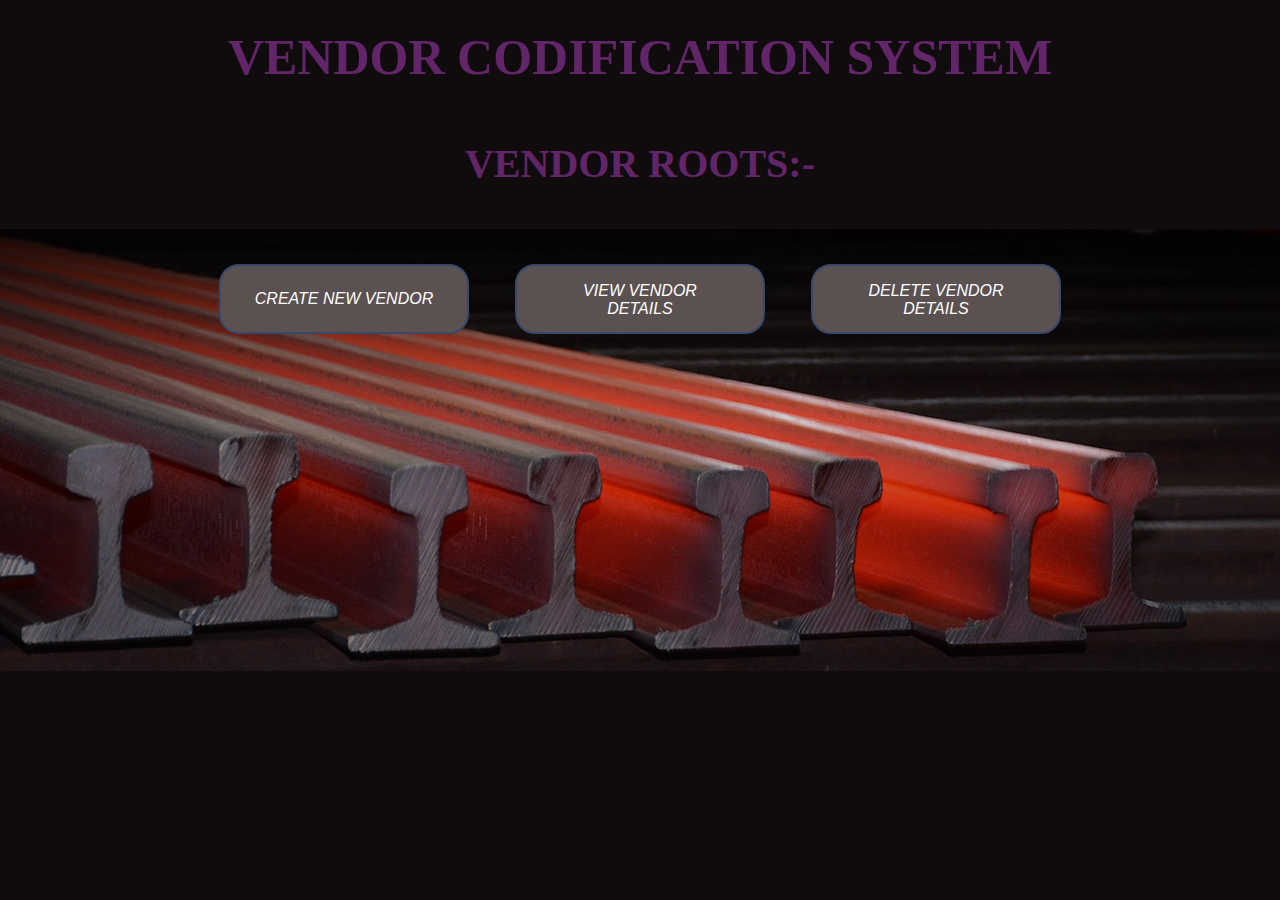
<file: index.html>
<html>

<head>
	<style>
		button {
			background-color: rgb(92, 81, 81);
			color: rgb(255, 255, 255);
			border: 2px solid #36486b;
			border-radius: 20px;
			padding: 16px 32px;
			text-align: center;
			text-decoration: none;
			display: inline-block;
			font-size: 16px;
			margin: 4px 2px;
			width: 250px;
			height: 70px;
			transition-duration: 0.4s;
			cursor: pointer;
			font-style: italic;
		}

		body{

			background-color: rgb(16, 12, 13,1);
			background-image: url(bhilai.jpg);
			background-repeat: no-repeat;
			/* background-position: center; */
			background-position: 100%;

		button:hover {
			background-color: #2d0970;
			color: #c8c3cc;
		}
	</style>
</head>

<body>
<!-- <img src="rail.png" alt="nothing"> -->
	<h1 align="center" style="padding:20px;color:#622569;font-size:50;font-family:Franklin Gothic;font-style:Heavy">
		VENDOR CODIFICATION SYSTEM</h1>
	<h2 align="center" style="color:#622569;font-size:40;font-family:Franklin Gothic;font-style:Heavy">VENDOR ROOTS:-</h1><br>
		<!-- <marquee style="color: beige;">Created by "Your name"</marquee> -->
		<table align="center">
			<tr>
				<td style="padding:20px;"><a href="Emp_table.html"><button class="button">CREATE NEW VENDOR</button></a></td>
				<td style="padding:20px;"><a href="Dep_table.html"><button class="button">VIEW VENDOR
							DETAILS</button></a></td>
				<td style="padding:20px;"><a href="MD_table.html"><button class="button"> DELETE VENDOR 
							DETAILS </button></a></td>
			</tr>
			<!-- <tr>
		  <td style="padding:20px;"><a href="Emp.jsp"><button class="button">SHOW DETAILS OF EMPLOYEE</button></a></td>
		  <td style="padding:20px;"><a href="Dep.jsp"><button class="button">SHOW DETAILS OF DEPENDENT</button></a></td>
		  <td style="padding:20px;"><a href="MD.jsp"><button class="button">SHOW DETAILS OF MEDICAL DIAGNOSIS</button></a></td>
		  </tr> -->
			<!-- <tr>
		  <td style="padding:20px;"><a href="search emp.jsp"><button class="button">SEARCH DETAILS OF EMPLOYEE</button></a></td>
		  <td style="padding:20px;"><a href="search dep.jsp"><button class="button">SEARCH DETAILS OF DEPENDENT</button></a></td>
		  <td style="padding:20px;"><a href="search MD.jsp"><button class="button">SEARCH DETAILS OF MEDICAL DIAGNOSIS</button></a></td>
		  </tr>
		  <tr>
		  <td style="padding:20px;"><a href="delete emp.jsp"><button class="button">DELETE DETAILS OF EMPLOYEE</button></a></td>
		  <td style="padding:20px;"><a href="delete dep.jsp"><button class="button">DELETE DETAILS OF DEPENDENT</button></a></td>
		  <td style="padding:20px;"><a href="delete MD.jsp"><button class="button">DELETE DETAILS OF MEDICAL DIAGNOSIS </button></a></td>
		   -->

</body>
</head>

</html>
</file>
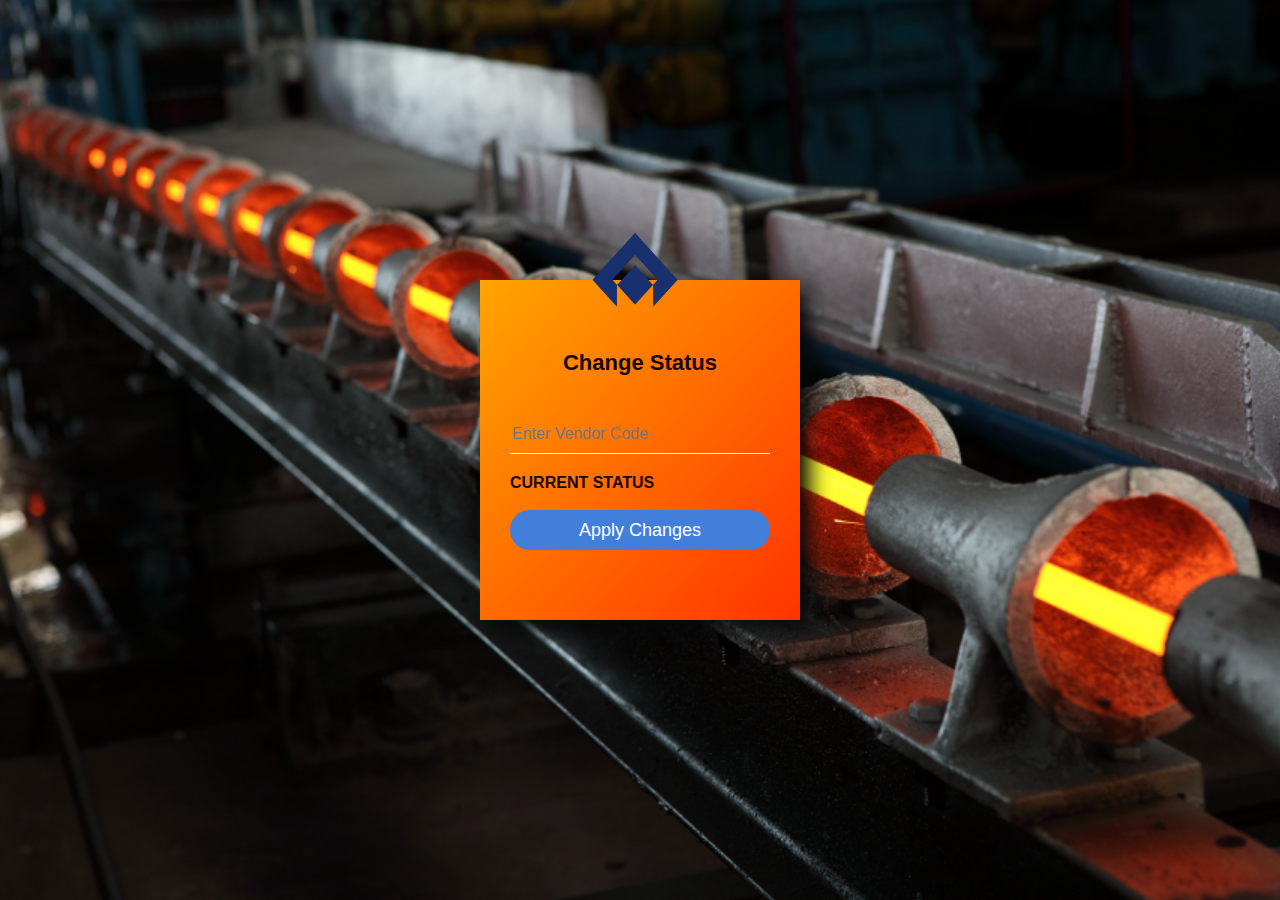
<file: change.html>
<html>

<head>
    <title>Change Status</title>
    <link rel="stylesheet" type="text/css" href="CHANGE STATUS.css">
    <link rel="stylesheet" href="home.jsp">
<body>


    <div class="loginbox">
        <img src="pic25.png" class="avatar">
        <h1>Change Status</h1>
        <form action="delete.jsp" method="POST">
            &nbsp;
            &nbsp;
            &nbsp;
            &nbsp;
            &nbsp;
            &nbsp;
            <div class="form-group">
                <input type="text" id="uname" name="uname" placeholder="Enter Vendor Code" classs="form-control" required>
            </div>
            <label for="status"><strong>CURRENT STATUS</strong></label><br>
            &nbsp;&nbsp;&nbsp;&nbsp;&nbsp;&nbsp;&nbsp;&nbsp;&nbsp;&nbsp;&nbsp;&nbsp;&nbsp;&nbsp;&nbsp;&nbsp;&nbsp;&nbsp;&nbsp;&nbsp;&nbsp;&nbsp;
            &nbsp;&nbsp;&nbsp;&nbsp;&nbsp;&nbsp;&nbsp;&nbsp;&nbsp;&nbsp;&nbsp;&nbsp;&nbsp;&nbsp;&nbsp;&nbsp;&nbsp;&nbsp;&nbsp;&nbsp;&nbsp;&nbsp;
            &nbsp;&nbsp;&nbsp;&nbsp;&nbsp;&nbsp;&nbsp;&nbsp;&nbsp;&nbsp;
            <!--<label for="status">Active</label> -->
     <!--          <input type="radio" name="Status" id="status" value="active"
                        	 style="width: 10%;">
            <label for="status">Inactive</label>
            <input type="radio" name="Status" id="status" value="inactive"
                        	style="width: 10%;"> -->
                        	
                        	
            <div class="form group">
                <input type="submit" name="" value="Apply Changes"  >
               
            </div>

        </form>

    </div>

</body>
</head>

</html>
</file>
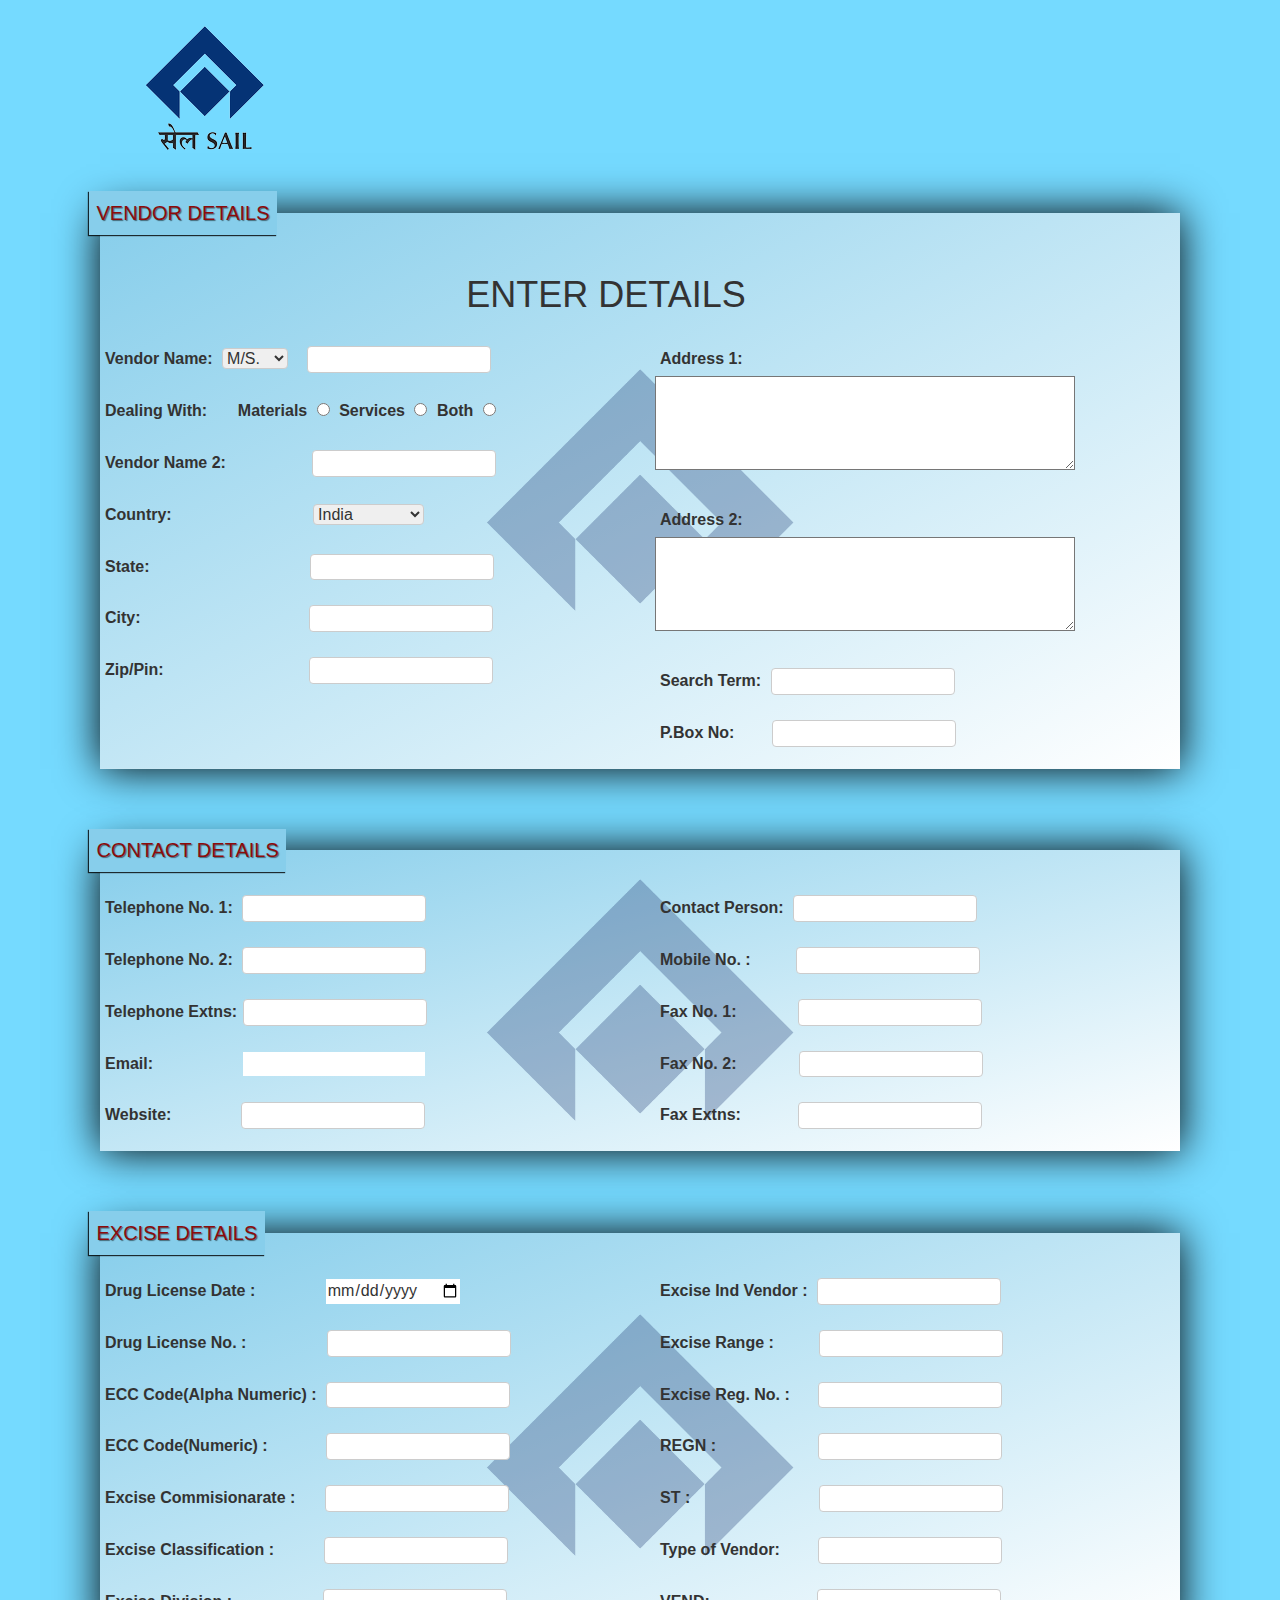
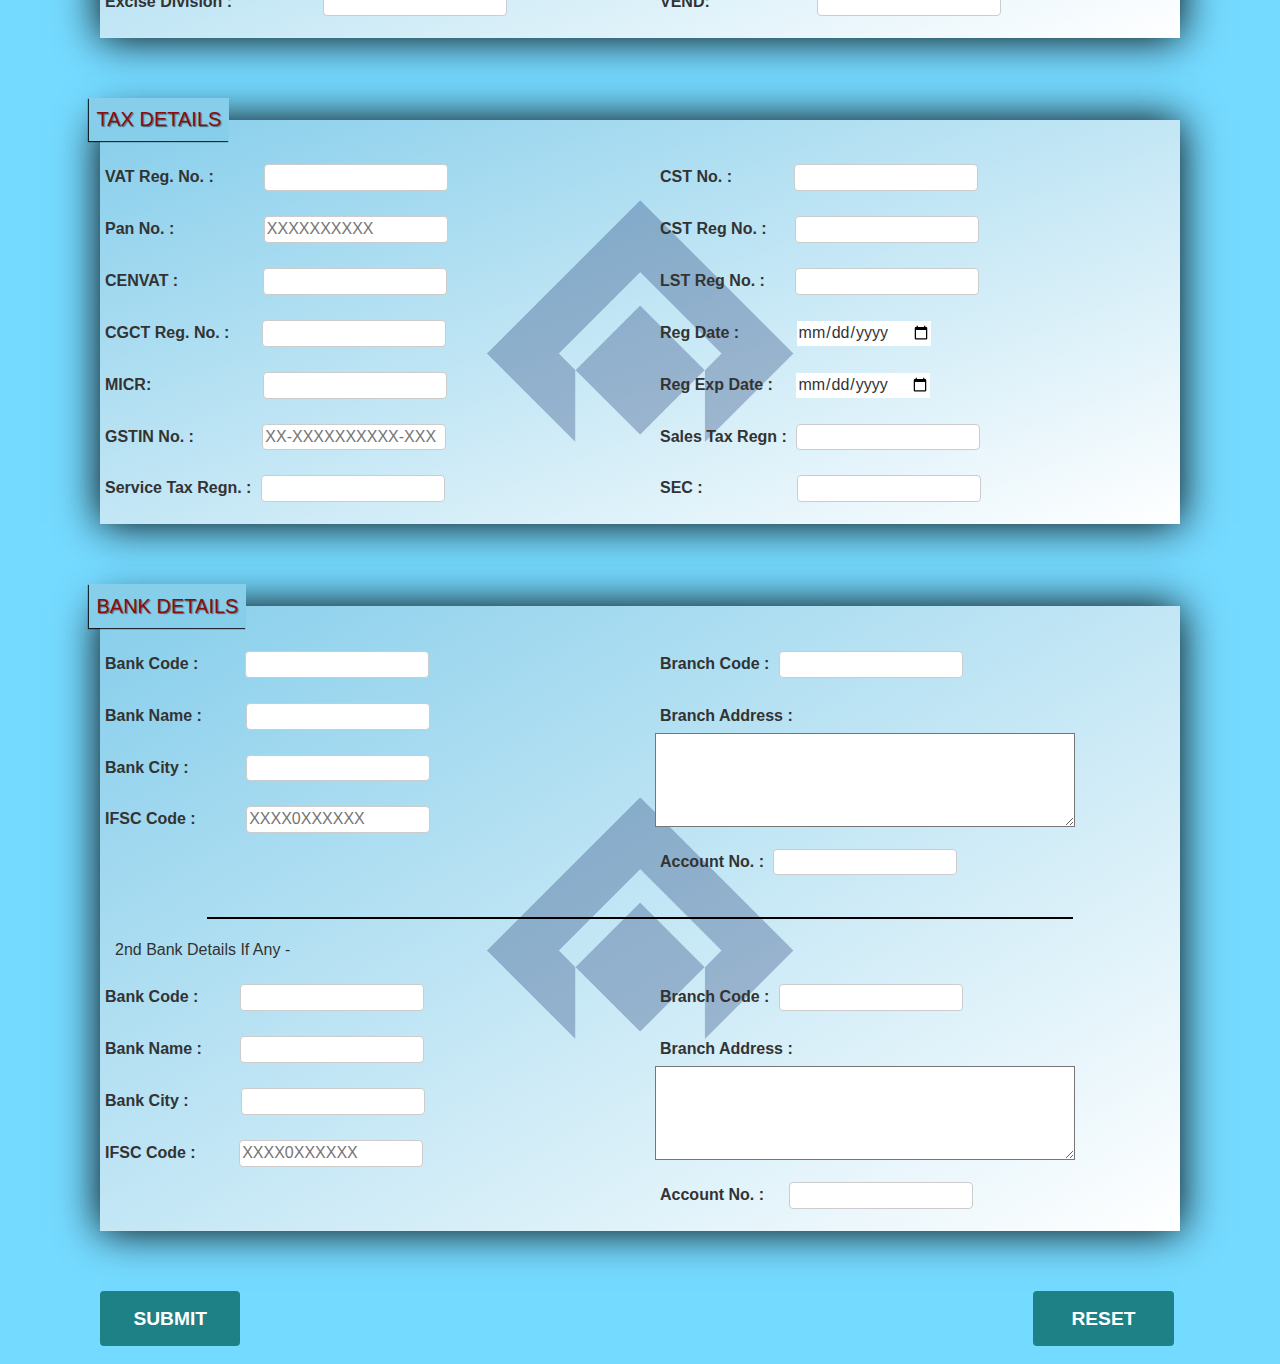
<file: test.html>
<!DOCTYPE html>
<!-- saved from url=(0014)about:internet -->
<html lang="en"><head><meta http-equiv="Content-Type" content="text/html; charset=UTF-8">
    
    <meta name="viewport" content="width=device-width, initial-scale=1.0">
    <title>VENDOR INPUT FORM</title>
    <link rel="stylesheet" href="./test_files/bootstrap.css">
    <link rel="stylesheet" href="./test_files/main.css">
    <!-- <style>
        body {
            font-family: 'Helvetica', 'Calibri', sans-serif;
            font-size: 16px;
            margin: 1rem 10rem;
            background-image: url(bodybg.png);
            background-size: contain;
        }

        legend {
            width: inherit;
            border: none;
            font-size: 30px;
            background-color: skyblue;
            padding: 0.75rem;
            font-size: 2.0rem;
            color: rgb(140, 11, 11);
            text-shadow: 1px 1px 1px rgba(0, 0, 0, 0.5);
            transform: translateX(-1.1rem);
            box-shadow: -1px 1px 1px rgba(0, 0, 0, 0.8);
        }

        label {
            margin: 5px;
        }

        div {
            padding-bottom: 19px;
        }

        fieldset {
            margin-top: 0.5rem;
            margin-bottom: 6.0rem;
            border: none;
            box-shadow: 0px 0px 40px rgba(0, 0, 0, 1);
            background-color: rgb(240, 240, 240);
            background-image: url(sail.png), linear-gradient(to bottom right, skyblue, white);
            background-repeat: no-repeat;
            background-position: center, center;
            background-size: 680px, cover;
        }
    </style> -->
<style></style></head>

<body>
    <img src="./test_files/sail logo.png" alt="sail logo">
    <form action="vendor.jsp" method="POST" value="form">
        <fieldset>
            <legend>VENDOR DETAILS</legend>
            <div class="row">
                <!-- <span class="col-xs-12 col-sm-6">
                <label for="Vendor Code">Vendor Code:</label> 
                <input type="text" id="Vendor Code"> -->
                <!-- </span> -->

                <h1 class="col-xs-12 col-sm-6" style="margin-left: 33%;">ENTER DETAILS</h1>

                <!-- <span class="col-xs-12 col-sm-6" style="margin-left: 394px;"> -->
                    <!-- <div id="Plant"> -->
                        <!-- <label for="Plant">Plant:</label> -->
                        <!-- <select name="Plant" value=" "> -->
                            <!-- <option value="BSP">BSP</option> -->
                            <!-- <option value="ZBS">ZBS</option> -->
                        <!-- </select> -->
                    <!-- </div> -->
                <!-- </span> -->
            </div>
            <div class="row">
                <span class="col-xs-12 col-sm-6">
                    <div>
                        <label for="Vendor Name">Vendor Name:</label>
                        <select name="NameInitials" id="Vendor Name" value=" " required="">
                            <option value="Mr.">MR.</option>
                            <option value="Mrs.">MRS.</option>
                            <option value="Miss.">MISS.</option>
                            <option value="Ms.">MS.</option>
                            <option value="Dr.">DR.</option>
                            <option value="Dr." selected>M/S.</option>
                        </select>
                        <input type="text" name="VendorName" id="Vendor Name" required="" style="
    margin-left: 14px;
">
                    </div>
                    <div>
                        <label for="Dealing">Dealing With:</label>
                        &nbsp;&nbsp;
                        <label for="Dealing" style="margin-left: 8px;">Materials</label>
                        <input type="radio" name="DealingWith" id="Dealing" value="Materials">
                        <label for="Dealing">Services</label>
                        <input type="radio" name="DealingWith" id="Dealing" value="Services">
                        <label for="Dealing">Both</label>
                        <input type="radio" name="DealingWith" id="Dealing" value="Both">
                    </div>
                    <div>
                        <label for="Name2">Vendor Name 2:</label>
                        <input type="text" id="Name2" name="Name2" value=" " style="
    margin-left: 77px;
">
                    </div>
                    <!-- <div>
                        <label for="Name3">Name3:</label>
                        <input type="text" id="Name3" name="Name3">
                    </div> -->
                    <div>
                        <label for="Country">Country:</label>
                        <select name="Country" id="Country" style="
    margin-left: 132px;
">
                            <option selected="" value="India">India</option>
                            <option value="Argentina">Argentina</option>
                            <option value="South Korea">South Korea</option>
                            <option value="China">China</option>
                            <option value="Japan">Japan</option>
                            <option value="Nepal">Nepal</option>
                            <option value="Afganistan">Afganistan</option>
                            <option value="Russia">Russia</option>
                        </select>
                    </div>
                    <div>
                        <label for="State">State:</label>
                        <input type="text" name="State" id="State" value=" " style="
    margin-left: 151px;
">
                    </div>
                    <div>
                        <label for="city">City:</label>
                        <input type="text" name="City" id="city" value=" " style="
    margin-left: 159px;
">
                    </div>
                    <span>
                        <label for="zipcode">Zip/Pin:</label>
                        <input type="text" name="Zipcode" id="zipcode" title="Six letter Country code" placeholder="XX-XXXX" value=" " style="
    margin-left: 136px;
">
                        <!-- <script type="text/javascript">
                            function checkIndianzipcode(b) {
                                var a = /(^\d{6}$)/;
                                if (a.test(b)) {
                                    alert("Your entered zip code is valid")
                                }
                                else {
                                    alert("your entered Zip code is invalid")
                                }

                            }
                        </script> -->
                    </span>
                </span>
                <span class="col-xs-12 col-sm-6">
                    <div>
                        <label for="Address1">Address 1:</label>
                        <textarea class="form-control form-group" name="Address1" id="Address1" cols="40" rows="4" style="width: 80%;" value=" "></textarea>
                    </div>
                    <div>
                        <label for="Address2">Address 2:</label>
                        <textarea class="form-control form-group" name="Address2" id="Address2" cols="40" rows="4" style="width: 80%;" value=" "></textarea>
                    </div>
                    <div>
                        <label for="searchterm">Search Term:</label>
                        <input type="text" id="searchterm" name="SearchTerm" value=" ">
                    </div>
                    <span>
                        <label for="postbox">P.Box No:</label>
                        <input type="text" name="Postbox" id="postbox" value=" " style="
    margin-left: 28px;
">
                    </span>
                </span>
            </div>
        </fieldset>
        <fieldset>
            <legend>CONTACT DETAILS</legend>
            <div class="row">
                <span class="col-xs-12 col-sm-6">
                    <div>
                        <label for="Telephone1">Telephone No. 1:</label>
                        <input type="text" name="V_TELE1" id="Telephone1" value=" ">
                    </div>
                    <div>
                        <label for="Telephone2">Telephone No. 2:</label>
                        <input type="text" id="Telephone2" name="V_TELE2" value=" ">
                    </div>
                    <div>
                        <label for="TelephoneExtns">Telephone Extns:</label>
                        <input type="text" name="V_TELEEXTNS" id="TelephoneExtns" value=" " style="
    margin-left: -4px;
">
                    </div>
                    <div>
                        <label for="email">Email:</label>
                        <input type="email" name="V_EMAIL" id="email" value=" " style="
    margin-left: 81px;
    border: 283px;
">
                    </div>
                    <span>
                        <label for="website">Website:</label>
                        <input type="text" name="V_WEBSITE" id="website" value=" " style="
    margin-left: 60px;
">
                    </span>
                </span>
                <span class="col-xs-12 col-sm-6">
                    <div>
                        <label for="contactperson">Contact Person:</label>
                        <input type="text" id="contactperson" name="V_CONTACTPERSON" value=" ">
                    </div>
                    <div>
                        <label for="mobno">Mobile No. :</label>
                        <input type="text" name="V_MOBNO" id="mobno" value=" " style="
    margin-left: 36px;
">
                    </div>
                    <div>
                        <label for="faxno1">Fax No. 1:</label>
                        <input type="text" name="V_FAXNO1" id="faxno1" value=" " style="
    margin-left: 52px;
">
                    </div>
                    <div>
                        <label for="faxno2">Fax No. 2:</label>
                        <input type="text" name="V_FAXNO2" id="faxno2" value=" " style="
    margin-left: 53px;
">
                    </div>
                    <span>
                        <label for="faxextns">Fax Extns:</label>
                        <input type="text" name="V_FAXEXTNS" id="faxextns" value=" " style="
    margin-left: 48px;
">
                    </span>
                </span>
            </div>
        </fieldset>
        <fieldset>
            <legend>EXCISE DETAILS</legend>
            <div class="row">
                <span class="col-xs-12 col-sm-6">
                    <div>
                        <label for="druglicensedate">Drug License Date :</label>
                        <input type="date" name="V_DRUGLICDATE" id="druglicensedate" value=" " style="
    border: 161px;
    margin-left: 61px;
">
                    </div>
                    <div>
                        <label for="druglicno">Drug License No. :</label>
                        <input type="text" id="druglicno" name="V_DRUGLICNO" value=" " style="
    margin-left: 71px;
">
                    </div>
                    <div>
                        <label for="ecccodea">ECC Code(Alpha Numeric) :</label>
                        <input type="text" name="V_ECCCODEA" id="ecccodea" value=" ">
                    </div>
                    <div>
                        <label for="ecccoden">ECC Code(Numeric) :</label>
                        <input type="text" name="V_ECCCODEN" id="ecccoden" value=" " style="
    margin-left: 49px;
">
                    </div>
                    <div>
                        <label for="excisecomm">Excise Commisionarate :</label>
                        <input type="text" name="V_EXCISECOMM" id="excisecomm" value=" " style="
    margin-left: 20px;
">
                    </div>
                    <div>
                        <label for="exciseclass">Excise Classification :</label>
                        <input type="text" name="V_EXCISECLASS" id="exciseclass" value=" " style="
    margin-left: 41px;
">
                    </div>
                    <span>
                        <label for="excisediv">Excise Division :</label>
                        <input type="text" name="V_EXCISEDIV" id="excisediv" value=" " style="
    margin-left: 81px;
">
                    </span>
                </span>
                <span class="col-xs-12 col-sm-6">
                    <div>
                        <label for="exciseindvendor">Excise Ind Vendor :</label>
                        <input type="text" id="exciseindvendor" name="V_EXCISEINDVENDOR" value=" ">
                    </div>
                    <div>
                        <label for="exciserange">Excise Range :</label>
                        <input type="text" name="V_EXCISERANGE" id="exciserange" value=" " style="
    margin-left: 36px;
">
                    </div>
                    <div>
                        <label for="exciseregno">Excise Reg. No. :</label>
                        <input type="text" name="V_EXCISEREGNO" id="exciseregno" value=" " style="
    margin-left: 19px;
">
                    </div>
                    <div>
                        <label for="regn">REGN :</label>
                        <input type="text" name="V_REGN" id="regn" value=" " style="
    margin-left: 93px;
">
                    </div>
                    <div>
                        <label for="st">ST :</label>
                        <input type="text" name="V_ST" id="st" value=" " style="
    margin-left: 119px;
">
                    </div>
                    <div>
                        <label for="vendortype">Type of Vendor:</label>
                        <input type="text" name="V_TYPE" id="vendortype" value=" " style="
    margin-left: 29px;
">
                    </div>
                    <span>
                        <label for="vend">VEND:</label>
                        <input type="text" name="V_VEND" id="vend" value=" " style="
    margin-left: 98px;
">
                    </span>
                </span>
            </div>
        </fieldset>
        <fieldset>
            <legend>TAX DETAILS</legend>
            <div class="row">
                <span class="col-xs-12 col-sm-6">
                    <div>
                        <label for="vatregno">VAT Reg. No. :</label>
                        <input type="text" name="V_VATREGNO" id="vatregno" value=" " style="
    margin-left: 41px;
">
                    </div>
                    <div>
                        <label for="pan">Pan No. :</label>
                        <input type="text" id="pan" name="V_PAN" pattern="^[A-Z]{5}[0-9]{4}[A-Z]{1}" placeholder="XXXXXXXXXX" style="
    margin-left: 80px;
">
                    </div>
                    <div>
                        <label for="cenvat">CENVAT :</label>
                        <input type="text" name="V_CENVAT" id="cenvat" value=" " style="
    margin-left: 75px;
">
                    </div>
                    <div>
                        <label for="cgct">CGCT Reg. No. :</label>
                        <input type="text" name="V_CGCT" id="cgct" value=" " style="
    margin-left: 23px;
">
                    </div>
                    <div>
                        <label for="micr">MICR:</label>
                        <input type="text" name="V_MICR" id="micr" value=" " style="
    margin-left: 102px;
">
                    </div>
                    <div>
                        <label for="gstin">GSTIN No. :</label>
                        <input type="text" name="V_GSTIN" id="gstin" pattern="[0-9]{2}-[A-Z]{5}[0-9]{4}[A-Z]{1}-[0-9]{1}[A-Z]{1}[A-Z0-9]{1}" placeholder="XX-XXXXXXXXXX-XXX" style="
    margin-left: 59px;
">
                    </div>
                    <span>
                        <label for="servicetax">Service Tax Regn. :</label>
                        <input type="text" name="V_SERVICETAX" id="servicetax" value=" ">
                    </span>
                </span>
                <span class="col-xs-12 col-sm-6">
                    <div>
                        <label for="cst">CST No. :</label>
                        <input type="text" id="cst" name="V_CST" value=" " style="
    margin-left: 53px;
">
                    </div>
                    <div>
                        <label for="cstregno">CST Reg No. :</label>
                        <input type="text" name="V_CSTREGNO" id="cstregno" value=" " style="
    margin-left: 19px;
">
                    </div>
                    <div>
                        <label for="lstregno">LST Reg No. :</label>
                        <input type="text" name="V_LSTREGNO" id="lstregno" value=" " style="
    margin-left: 21px;
">
                    </div>
                    <div>
                        <label for="regdate">Reg Date :</label>
                        <input type="date" name="V_REGDATE" id="regdate" value=" " style="
    margin-left: 48px;
    border: 134px;
">
                    </div>
                    <div>
                        <label for="regexpdate">Reg Exp Date :</label>
                        <input type="date" name="V_REGEXPDATE" id="regexpdate" value=" " style="
    margin-left: 14px;
    border: 116px;
">
                    </div>
                    <div>
                        <label for="salestaxregn">Sales Tax Regn :</label>
                        <input type="text" name="V_SALESTAX" id="salestaxregn" value=" ">
                    </div>
                    <span>
                        <label for="sec">SEC :</label>
                        <input type="text" name="V_SEC" id="sec" value=" " style="
    margin-left: 85px;
">
                    </span>
                </span>
            </div>
        </fieldset>
        <fieldset>
            <legend>BANK DETAILS</legend>
            <div class="row">
                <span class="col-xs-12 col-sm-6">
                    <div>
                        <label for="b_code">Bank Code :</label>
                        <input type="text" name="V_BANKCODE" id="b_code" value=" " style="
    margin-left: 37px;
">
                    </div>
                    <div>
                        <label for="b_name">Bank Name :</label>
                        <input type="text" id="b_name" name="V_BANKNAME" value=" " style="
    margin-left: 35px;
">
                    </div>
                    <div>
                        <label for="b_city">Bank City :</label>
                        <input type="text" name="V_BANKCITY" id="b_city" value=" " style="
    margin-left: 48px;
">
                    </div>
                    <span>
                        <label for="ifsc">IFSC Code :</label>
                        <input class="GFG" type="text" name="V_IFSC" id="ifsc" pattern="[A-Z]{4}0[A-Z0-9]{6}" placeholder="XXXX0XXXXXX" style="
    margin-left: 41px;
">

                    </span>
                </span>
                <span class="col-xs-12 col-sm-6">
                    <div>
                        <label for="branchcode">Branch Code :</label>
                        <input type="text" id="branchcode" name="V_BRANCHCODE" value=" ">
                    </div>
                    <div>
                        <label for="branchaddr">Branch Address :</label>
                        <textarea class="form-control" type="text" name="V_BRANCHADDR" id="branchaddr" cols="40" rows="4" style="width: 80%;"></textarea>
                    </div>
                    <span>
                        <label for="accno">Account No. :</label>
                        <input type="text" name="V_ACCNO" id="accno" value=" " style="
    /* margin-left: 9px; */
">
                    </span>
                </span>
            </div>
            <hr style="border: 1px solid black; width: 80%; align-self: center;">
            <div class="col-lg-12">2nd Bank Details If Any -</div>
            <div class="row">
                <span class="col-xs-12 col-sm-6">
                    <div>
                        <label for="b_code">Bank Code :</label>
                        <input type="text" name="V_BANKCODE2" id="b_code" value=" " style="
    margin-left: 32px;
">
                    </div>
                    <div>
                        <label for="b_name">Bank Name :</label>
                        <input type="text" id="b_name" name="V_BANKNAME2" value=" " style="
    margin-left: 29px;
">
                    </div>
                    <div>
                        <label for="b_city">Bank City :</label>
                        <input type="text" name="V_BANKCITY2" id="b_city" value=" " style="
    margin-left: 43px;
">
                    </div>
                    <span>
                        <label for="ifsc">IFSC Code :</label>
                        <input type="text" name="V_IFSC2" id="ifsc" pattern="^[A-Z]{4}0[A-Z 0-9]{6}" placeholder="XXXX0XXXXXX" style="
    margin-left: 34px;
">
                    </span>
                </span>
                <span class="col-xs-12 col-sm-6">
                    <div>
                        <label for="branchcode">Branch Code :</label>
                        <input type="text" id="branchcode" name="V_BRANCHCODE2" value=" ">
                    </div>
                    <div>
                        <label for="branchaddr">Branch Address :</label>
                        <textarea class="form-control" type="text" name="V_BRANCHADDR2" id="branchaddr" cols="40" rows="4" style="width: 80%;"></textarea>
                    </div>
                    <span>
                        <label for="accno">Account No. :</label>
                        <input type="text" name="V_ACCNO2" id="accno" value=" " style="
    margin-left: 16px;
">
                    </span>
                </span>
            </div>
        </fieldset>
        <!-- <form name="windowevent">
            enter string : <input type="text" name="txtOriginal" />
            <br>
            <input type="submit" value="check" name="btnIndianzipcode">
        </form> -->
        <input type="submit" class="btn-default" name="sumbitdetails" value="SUBMIT" style="
    width: 13%;
    background-color: rgb(29,129,134);
    margin-top: -5px;
    font-size: larger;
    font-weight: bolder;
    padding: 14px 20px;
    text-decoration-style: solid;
">
        <!-- style="background-color: rgb(157, 241, 230); margin-right: 100px; padding: 10px; color: rgb(140,11,11);" -->
        <input type="reset" name="resetdetails&quot;" value="RESET" class="btn-default" style="
    width: 13%;
    background-color: rgb(29,129,134);
    font-size: larger;
    margin-top: -5px;
    font-weight: bolder;
    padding: 14px 20px;
    text-decoration-style: solid;
    margin-left: 73%;
    margin-top: 0px;
    ">
        <!-- style="background-color:aquamarine ; padding: 10px; color: rgb(140,11,11);
        margin-left: 848px"> -->
    </form>


</body></html>
</file>
<file: CHANGE STATUS.css>
body{
    margin: 0;
    padding: 0;
    background: url(pic100.png);
    background-size: cover;
    background-position: center;
    font-family: sans-serif;
}

.loginbox{
    width: 320px;
    height: 340px;
    background-image: linear-gradient(to bottom right,orange, rgb(255, 51, 0));
    color: rgb(24, 4, 4);
    top: 50%;
    left: 50%;
    position: absolute;
    transform: translate(-50%,-50%);
    box-sizing: border-box;
    padding: 70px 30px;
    /* text-shadow: 1px 1px 1px rgba(0, 0, 0, 0.5); */
    /* transform: translateX(-1.1rem); */
    box-shadow: 10px 10px 10px rgba(20, 20, 20, 0.8);
    box-shadow : 10px 10px 20px rgb(8, 8, 8);
    
    
}

.avatar{
    width: 90px;
    /* background-image:   url(pic6); */
    height: 80px;
    border-radius: 50%;
    position: absolute;
    top: -50px;
    left: calc(50% - 50px);
   
    
    
}

h1{
    margin: 0;
    padding: 0 0 20px;
    text-align: center;
    font-size: 22px;
}

.loginbox p{
    margin: 0;
    padding: 0;
    font-weight: bold;
}

.loginbox input{
    width: 100%;
    margin-bottom: 20px;
}

.loginbox input[type="text"], input[type="password"]
{
    border: none;
    border-bottom: 1px solid #fff;
    background: transparent;
    outline: none;
    height: 40px;
    color: #fff;
    font-size: 16px;
}
.loginbox input[type="submit"]
{
    border: none;
    outline: none;
    height: 40px;
    background: rgb(66, 127, 219);
    color: #fff;
    font-size: 18px;
    border-radius: 20px;
}
.loginbox input[type="submit"]:hover
{
    cursor: pointer;
    background: #ffc107;
    color: #000;
}
.loginbox a{
    text-decoration: none;
    font-size: 12px;
    line-height: 20px;
    color: rgb(15, 2, 2);
}

/* .loginbox a:hover
{
    color: #ffc107;
} */
</file>
<file: test_files/main.css>
body {
    font-family: 'Helvetica', 'Calibri', sans-serif;
    font-size: 16px;
    margin: 1rem 10rem;
    background-image: url(../bodybg.png);
    background-size: contain;
}

legend {
    width: inherit;
    border: none;
    font-size: 30px;
    background-color: skyblue;
    padding: 0.75rem;
    font-size: 2.0rem;
    color: rgb(140, 11, 11);
    text-shadow: 1px 1px 1px rgba(0, 0, 0, 0.5);
    transform: translateX(-1.1rem);
    box-shadow: -1px 1px 1px rgba(0, 0, 0, 0.8);
}

label {
    margin: 5px;
}

div {
    padding-bottom: 19px;
}

fieldset {
    margin-top: 0.5rem;
    margin-bottom: 6.0rem;
    border: none;
    box-shadow: 0px 0px 40px rgba(0, 0, 0, 1);
    background-color: rgb(240, 240, 240);
    background-image: url(../pic20.png), linear-gradient(to bottom right, skyblue, white);
    background-repeat: no-repeat;
    background-position: center, center;
    background-size: 30%, cover;
}

input[type=text], select {
    /* width: 100%;
    padding: 12px 20px;
    margin: 8px 0;
    display: inline-block; */
    border: 1px solid #ccc;
    border-radius: 4px;
    /* box-sizing: border-box; */
  }
  
   input[type=submit],input[type=reset] {
    width: 30%;
    display:inline-block;
    background-color: #6b899f;
    color: white;
    padding: 14px 20px;
    margin: 8px 0; 
    border: none;
    border-radius: 4px;
    cursor: pointer;
  } 
  
  input[type=submit]:hover,input[type=reset]:hover  {
    background-color: #334249;
    color: antiquewhite;
  }
  
  /* div {
    border-radius: 5px;
    background-color: #f2f2f2;
    padding: 20px;
  } */

  input[type=reset]
  {
    margin-left: 39%;
  }


  #Plant
  {
      margin-left: 22%;
  }
</file>
